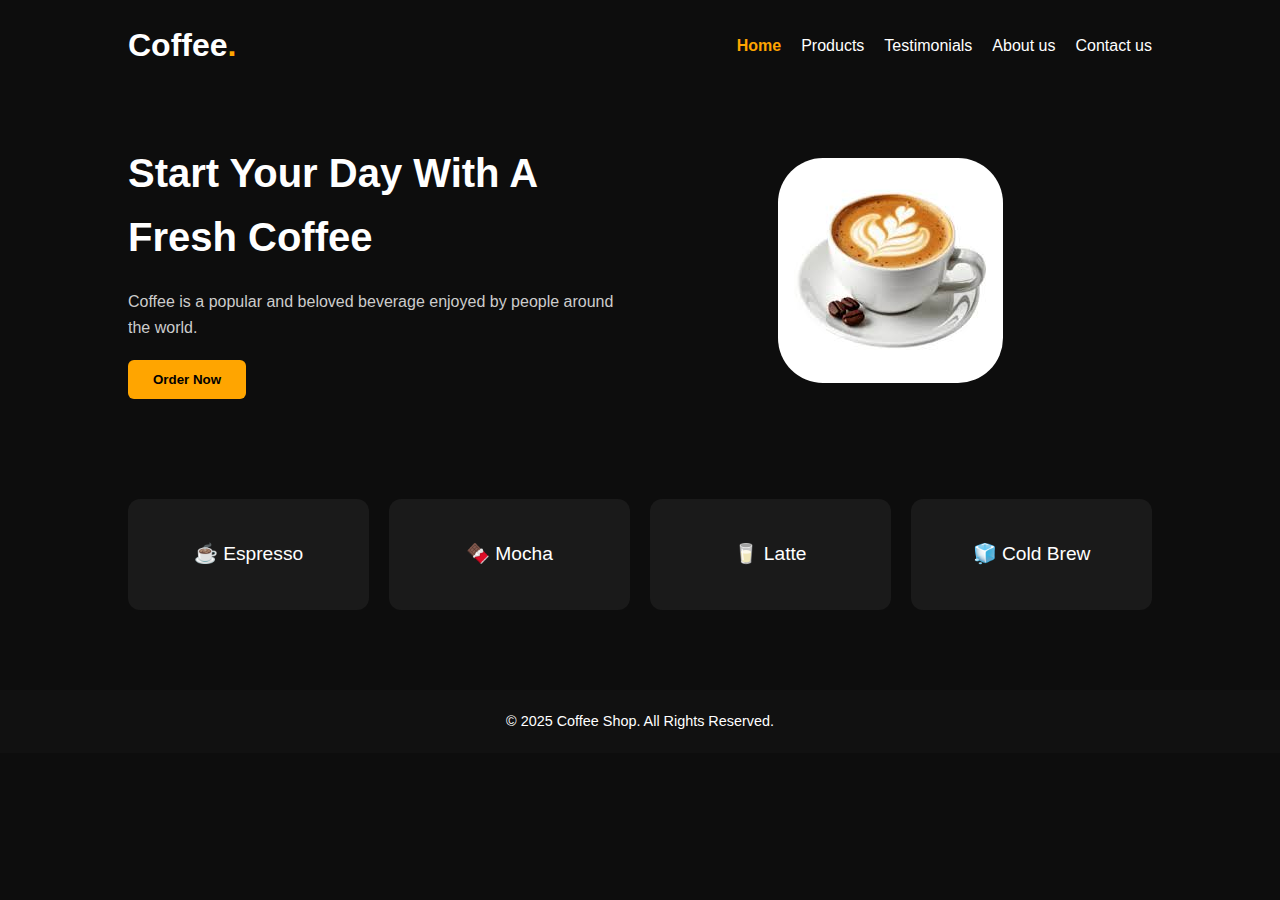
<file: index.html>
<!DOCTYPE html>
<html lang="en">
<head>
  <meta charset="UTF-8">
  <meta name="viewport" content="width=device-width, initial-scale=1.0">
  <title>Coffee Landing Page</title>
  <link rel="stylesheet" href="style.css">
</head>
<body>
  <!-- Navbar -->
  <header>
  <div class="logo">Coffee<span>.</span></div>
  <nav>
    <ul>
      <li><a href="index.html" class="active">Home</a></li>
      <li><a href="products.html">Products</a></li>
      <li><a href="testimonials.html">Testimonials</a></li>
      <li><a href="about.html">About us</a></li>
      <li><a href="contact.html">Contact us</a></li>
    </ul>
  </nav>
  <!-- Hamburger Menu -->
  <div class="menu-toggle" id="menu-toggle">
    ☰
  </div>
</header>


  <!-- Hero -->
  <section class="hero">
    <div class="hero-text">
      <h1>Start Your Day With A Fresh Coffee</h1>
      <p>Coffee is a popular and beloved beverage enjoyed by people around the world.</p>
      <a href="products.html"><button>Order Now</button></a>
    </div>
    <div class="hero-image">
      <img src="image.png" alt="Coffee cup">
    </div>
  </section>

  <!-- Gallery -->
  <section class="gallery">
    <div class="gallery-item">☕ Espresso</div>
    <div class="gallery-item">🍫 Mocha</div>
    <div class="gallery-item">🥛 Latte</div>
    <div class="gallery-item">🧊 Cold Brew</div>
  </section>

  <!-- Footer -->
  <footer>
    <p>© 2025 Coffee Shop. All Rights Reserved.</p>
  </footer>

  <script src="script.js"></script>
</body>
</html>
</file>
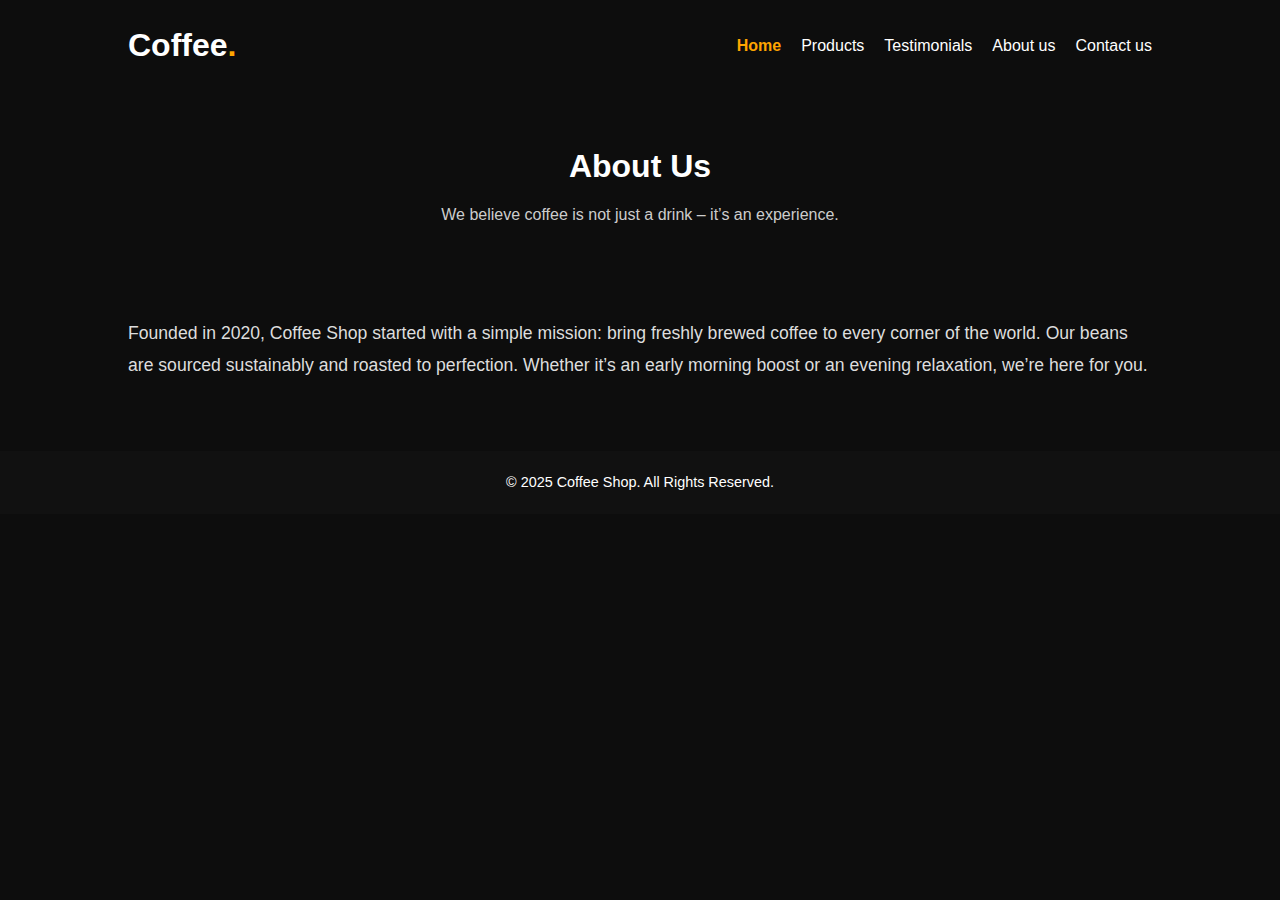
<file: about.html>
<!DOCTYPE html>
<html lang="en">
<head>
  <meta charset="UTF-8">
  <meta name="viewport" content="width=device-width, initial-scale=1.0">
  <title>About Us - Coffee Shop</title>
  <link rel="stylesheet" href="style.css">
</head>
<body>
  <header>
  <div class="logo">Coffee<span>.</span></div>
  <nav>
    <ul>
      <li><a href="index.html" class="active">Home</a></li>
      <li><a href="products.html">Products</a></li>
      <li><a href="testimonials.html">Testimonials</a></li>
      <li><a href="about.html">About us</a></li>
      <li><a href="contact.html">Contact us</a></li>
    </ul>
  </nav>
  <!-- Hamburger Menu -->
  <div class="menu-toggle" id="menu-toggle">
    ☰
  </div>
</header>

  <section class="page-heading">
    <h1>About Us</h1>
    <p>We believe coffee is not just a drink – it’s an experience.</p>
  </section>

  <section class="about-section">
    <p>
      Founded in 2020, Coffee Shop started with a simple mission: bring 
      freshly brewed coffee to every corner of the world. Our beans are 
      sourced sustainably and roasted to perfection. Whether it’s an early 
      morning boost or an evening relaxation, we’re here for you.
    </p>
  </section>

  <footer>
    <p>© 2025 Coffee Shop. All Rights Reserved.</p>
  </footer>
  <script src="script.js"></script>
</body>
</html>
</file>
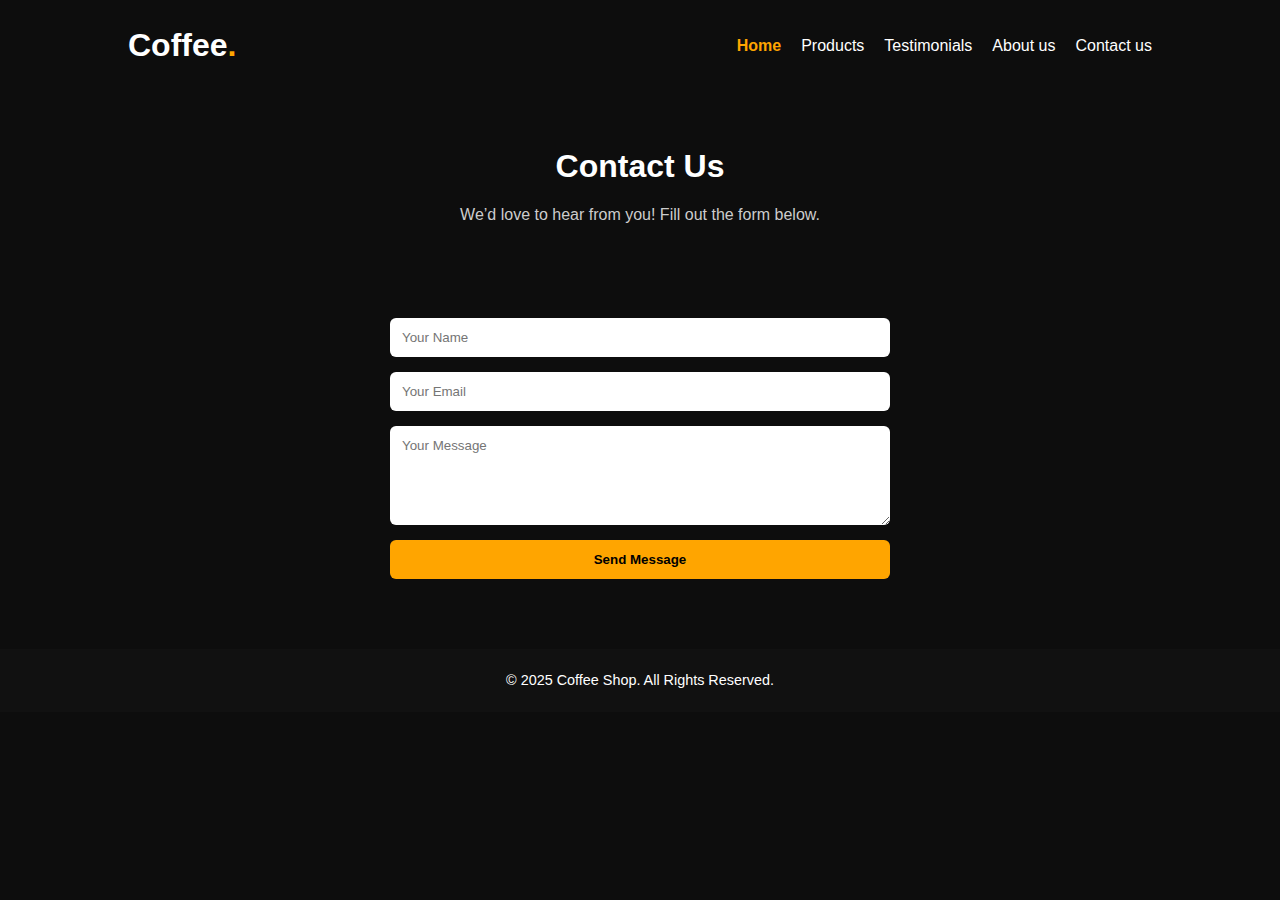
<file: contact.html>
<!DOCTYPE html>
<html lang="en">
<head>
  <meta charset="UTF-8">
  <meta name="viewport" content="width=device-width, initial-scale=1.0">
  <title>Contact Us - Coffee Shop</title>
  <link rel="stylesheet" href="style.css">
</head>
<body>
  <header>
  <div class="logo">Coffee<span>.</span></div>
  <nav>
    <ul>
      <li><a href="index.html" class="active">Home</a></li>
      <li><a href="products.html">Products</a></li>
      <li><a href="testimonials.html">Testimonials</a></li>
      <li><a href="about.html">About us</a></li>
      <li><a href="contact.html">Contact us</a></li>
    </ul>
  </nav>
  <!-- Hamburger Menu -->
  <div class="menu-toggle" id="menu-toggle">
    ☰
  </div>
</header>

  <section class="page-heading">
    <h1>Contact Us</h1>
    <p>We’d love to hear from you! Fill out the form below.</p>
  </section>

  <section class="contact-form">
    <form>
      <input type="text" placeholder="Your Name" name="name" id="name">
      <input type="email" placeholder="Your Email" name="email" id="name">
      <textarea placeholder="Your Message" rows="5" required></textarea>
      <button type="submit">Send Message</button>
    </form>
  </section>

  <footer>
    <p>© 2025 Coffee Shop. All Rights Reserved.</p>
  </footer>
  <script src="script.js"></script>
</body>
</html>
</file>
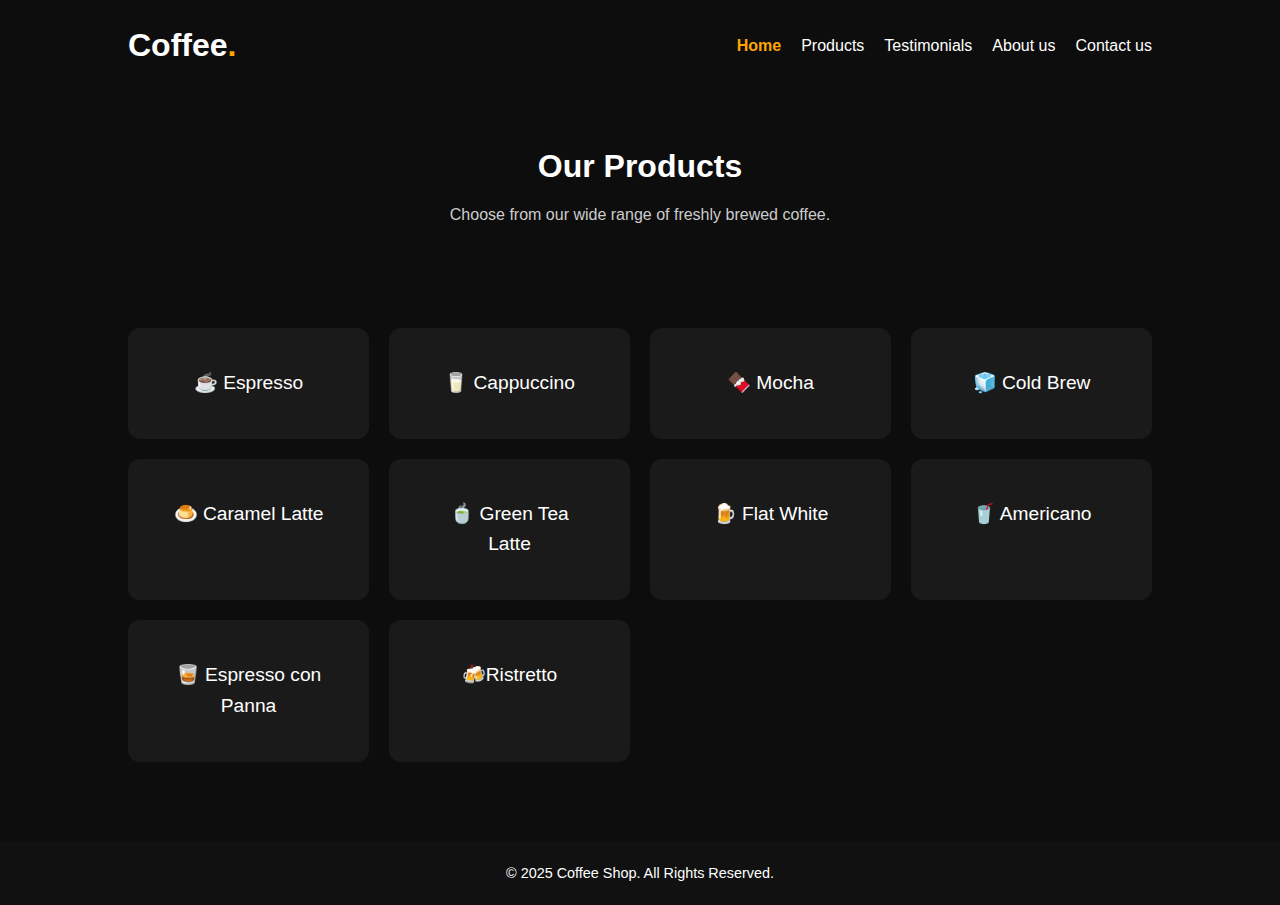
<file: products.html>
<!DOCTYPE html>
<html lang="en">
<head>
  <meta charset="UTF-8">
  <meta name="viewport" content="width=device-width, initial-scale=1.0">
  <title>Products - Coffee Shop</title>
  <link rel="stylesheet" href="style.css">
</head>
<body>
  <header>
  <div class="logo">Coffee<span>.</span></div>
  <nav>
    <ul>
      <li><a href="index.html" class="active">Home</a></li>
      <li><a href="products.html">Products</a></li>
      <li><a href="testimonials.html">Testimonials</a></li>
      <li><a href="about.html">About us</a></li>
      <li><a href="contact.html">Contact us</a></li>
    </ul>
  </nav>
  <!-- Hamburger Menu -->
  <div class="menu-toggle" id="menu-toggle">
    ☰
  </div>
</header>
  <section class="page-heading">
    <h1>Our Products</h1>
    <p>Choose from our wide range of freshly brewed coffee.</p>
  </section>

  <section class="gallery">
    <div class="gallery-item">☕ Espresso</div>
    <div class="gallery-item">🥛 Cappuccino</div>
    <div class="gallery-item">🍫 Mocha</div>
    <div class="gallery-item">🧊 Cold Brew</div>
    <div class="gallery-item">🍮 Caramel Latte</div>
    <div class="gallery-item">🍵 Green Tea Latte</div>
    <div class="gallery-item">🍺 Flat White</div>
    <div class="gallery-item">🥤 Americano</div>
    <div class="gallery-item">🥃 Espresso con Panna</div>
    <div class="gallery-item">🍻Ristretto</div>

  </section>

  <footer>
    <p>© 2025 Coffee Shop. All Rights Reserved.</p>
  </footer>
  <script src="script.js"></script>
</body>
</html>
</file>
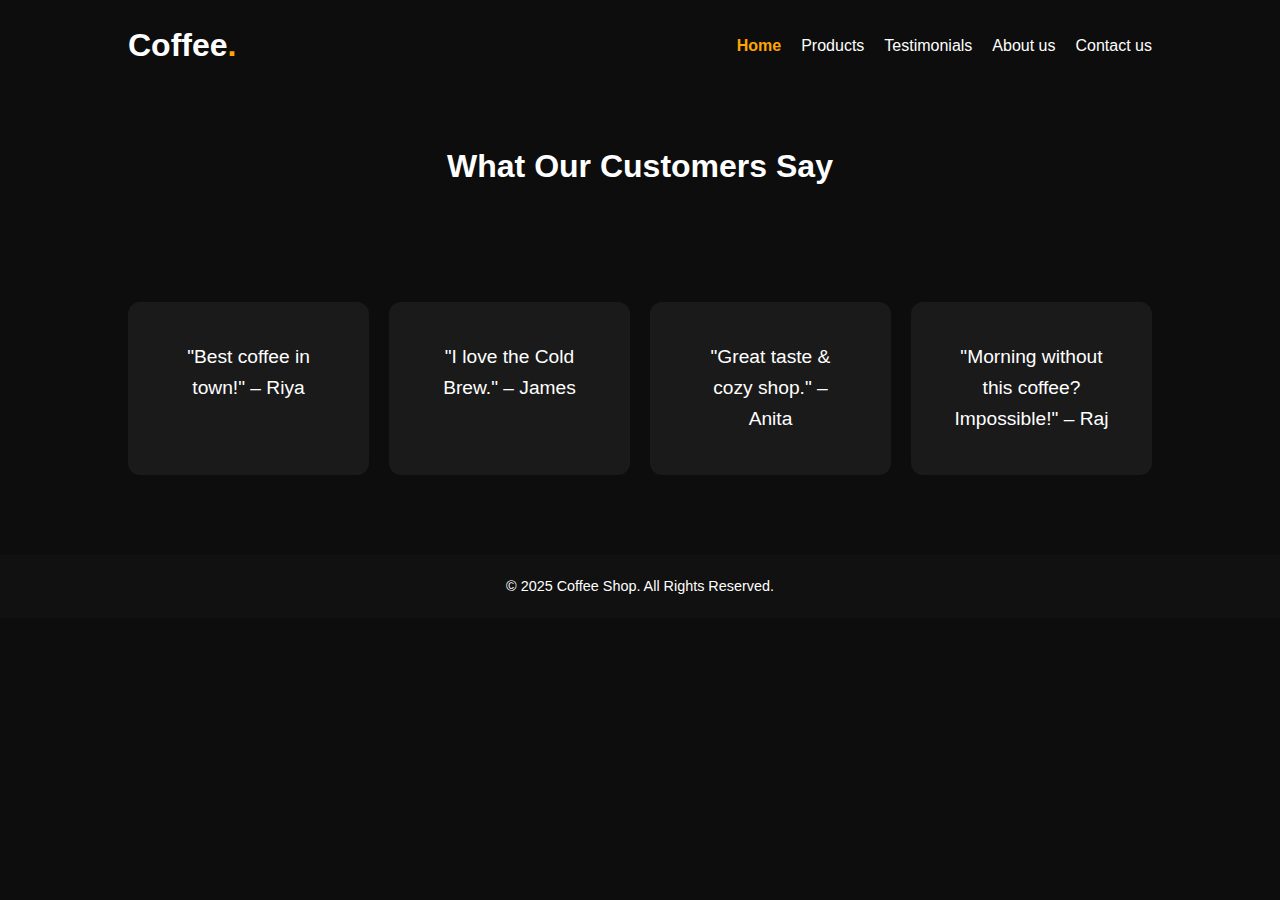
<file: testimonials.html>
<!DOCTYPE html>
<html lang="en">
<head>
  <meta charset="UTF-8">
  <meta name="viewport" content="width=device-width, initial-scale=1.0">
  <title>Testimonials - Coffee Shop</title>
  <link rel="stylesheet" href="style.css">
</head>
<body>
  <header>
  <div class="logo">Coffee<span>.</span></div>
  <nav>
    <ul>
      <li><a href="index.html" class="active">Home</a></li>
      <li><a href="products.html">Products</a></li>
      <li><a href="testimonials.html">Testimonials</a></li>
      <li><a href="about.html">About us</a></li>
      <li><a href="contact.html">Contact us</a></li>
    </ul>
  </nav>
  <!-- Hamburger Menu -->
  <div class="menu-toggle" id="menu-toggle">
    ☰
  </div>
</header>

  <section class="page-heading">
    <h1>What Our Customers Say</h1>
  </section>

  <section class="gallery">
    <div class="gallery-item">"Best coffee in town!"  –  Riya</div>
    <div class="gallery-item">"I love the Cold Brew." – James</div>
    <div class="gallery-item">"Great taste & cozy shop." – Anita</div>
    <div class="gallery-item">"Morning without this coffee? Impossible!" – Raj</div>
  </section>

  <footer>
    <p>© 2025 Coffee Shop. All Rights Reserved.</p>
  </footer>
  <script src="script.js"></script>
</body>
</html>
</file>
<file: style.css>
* {
  margin: 0;
  padding: 0;
  box-sizing: border-box;
  font-family: "Poppins", sans-serif;
}

body {
  background: #0d0d0d;
  color: white;
  line-height: 1.6;
}

/* Navbar */
header {
  display: flex;
  justify-content: space-between;
  align-items: center;
  padding: 20px 10%;
  background: #0d0d0d;
  position: sticky;
  top: 0;
}

.logo {
  font-size: 2rem;
  font-weight: bold;
}

.logo span {
  color: orange;
}

nav ul {
  display: flex;
  list-style: none;
  gap: 20px;
}

nav ul li a {
  text-decoration: none;
  color: white;
  transition: 0.3s;
}

nav ul li a:hover,
nav ul li a.active {
  color: orange;
  font-weight: bold;
}

/* Hamburger menu hidden on desktop */
.menu-toggle {
  display: none;
  font-size: 1.8rem;
  cursor: pointer;
}

/* Hero Section */
.hero {
  display: flex;
  flex-wrap: wrap;
  align-items: center;
  justify-content: space-between;
  padding: 50px 10%;
}

.hero-text {
  flex: 1 1 400px;
  max-width: 500px;
}

.hero-text h1 {
  font-size: 2.5rem;
  margin-bottom: 20px;
}

.hero-text p {
  margin-bottom: 20px;
  color: #cccccc;
}

button {
  padding: 12px 25px;
  border: none;
  background: orange;
  color: black;
  font-weight: bold;
  cursor: pointer;
  border-radius: 6px;
  transition: 0.3s;
}

button:hover {
  background: #ff6600;
}

.hero-image {
  flex: 1 1 400px;
  display: flex;
  justify-content: center;
}

.hero-image img {
  max-width: 600px;
  border-radius: 20%;
}

/* Gallery Section (CSS Grid) */
.gallery {
  display: grid;
  grid-template-columns: repeat(auto-fit, minmax(200px, 1fr));
  gap: 20px;
  padding: 50px 10%;
}

.gallery-item {
  background: #1a1a1a;
  padding: 40px;
  text-align: center;
  border-radius: 12px;
  font-size: 1.2rem;
  transition: 0.3s;
}

.gallery-item:hover {
  background: orange;
  color: black;
}

/* Footer */
footer {
  background: #111;
  text-align: center;
  padding: 20px;
  font-size: 0.9rem;
  margin-top: 30px;
}

/* Active nav link */
nav ul li a.active {
  color: orange;
  font-weight: bold;
}

/* Page headings */
.page-heading {
  text-align: center;
  padding: 50px 10%;
}

.page-heading h1 {
  font-size: 2rem;
  margin-bottom: 10px;
}

.page-heading p {
  color: #ccc;
}

/* About Page */
.about-section {
  padding: 40px 10%;
  font-size: 1.1rem;
  color: #ddd;
  line-height: 1.8;
}

/* Contact Form */
.contact-form {
  display: flex;
  justify-content: center;
  padding: 40px 10%;
}

.contact-form form {
  display: flex;
  flex-direction: column;
  gap: 15px;
  width: 100%;
  max-width: 500px;
}

.contact-form input,
.contact-form textarea {
  padding: 12px;
  border: none;
  border-radius: 6px;
}

.contact-form button {
  padding: 12px;
  border: none;
  background: orange;
  font-weight: bold;
  cursor: pointer;
  border-radius: 6px;
  transition: 0.3s;
}

.contact-form button:hover {
  background: #ff6600;
}

/* For smaller screens */
@media (max-width: 768px) {
  nav ul {
    display: none;
    flex-direction: column;
    position: absolute;
    top: 60px;
    right: 10%;
    background: #111;
    padding: 20px;
    border-radius: 8px;
  }

  nav ul.active {
    display: flex;
  }

  .menu-toggle {
    display: block;
    color: white;
  }
}
</file>
